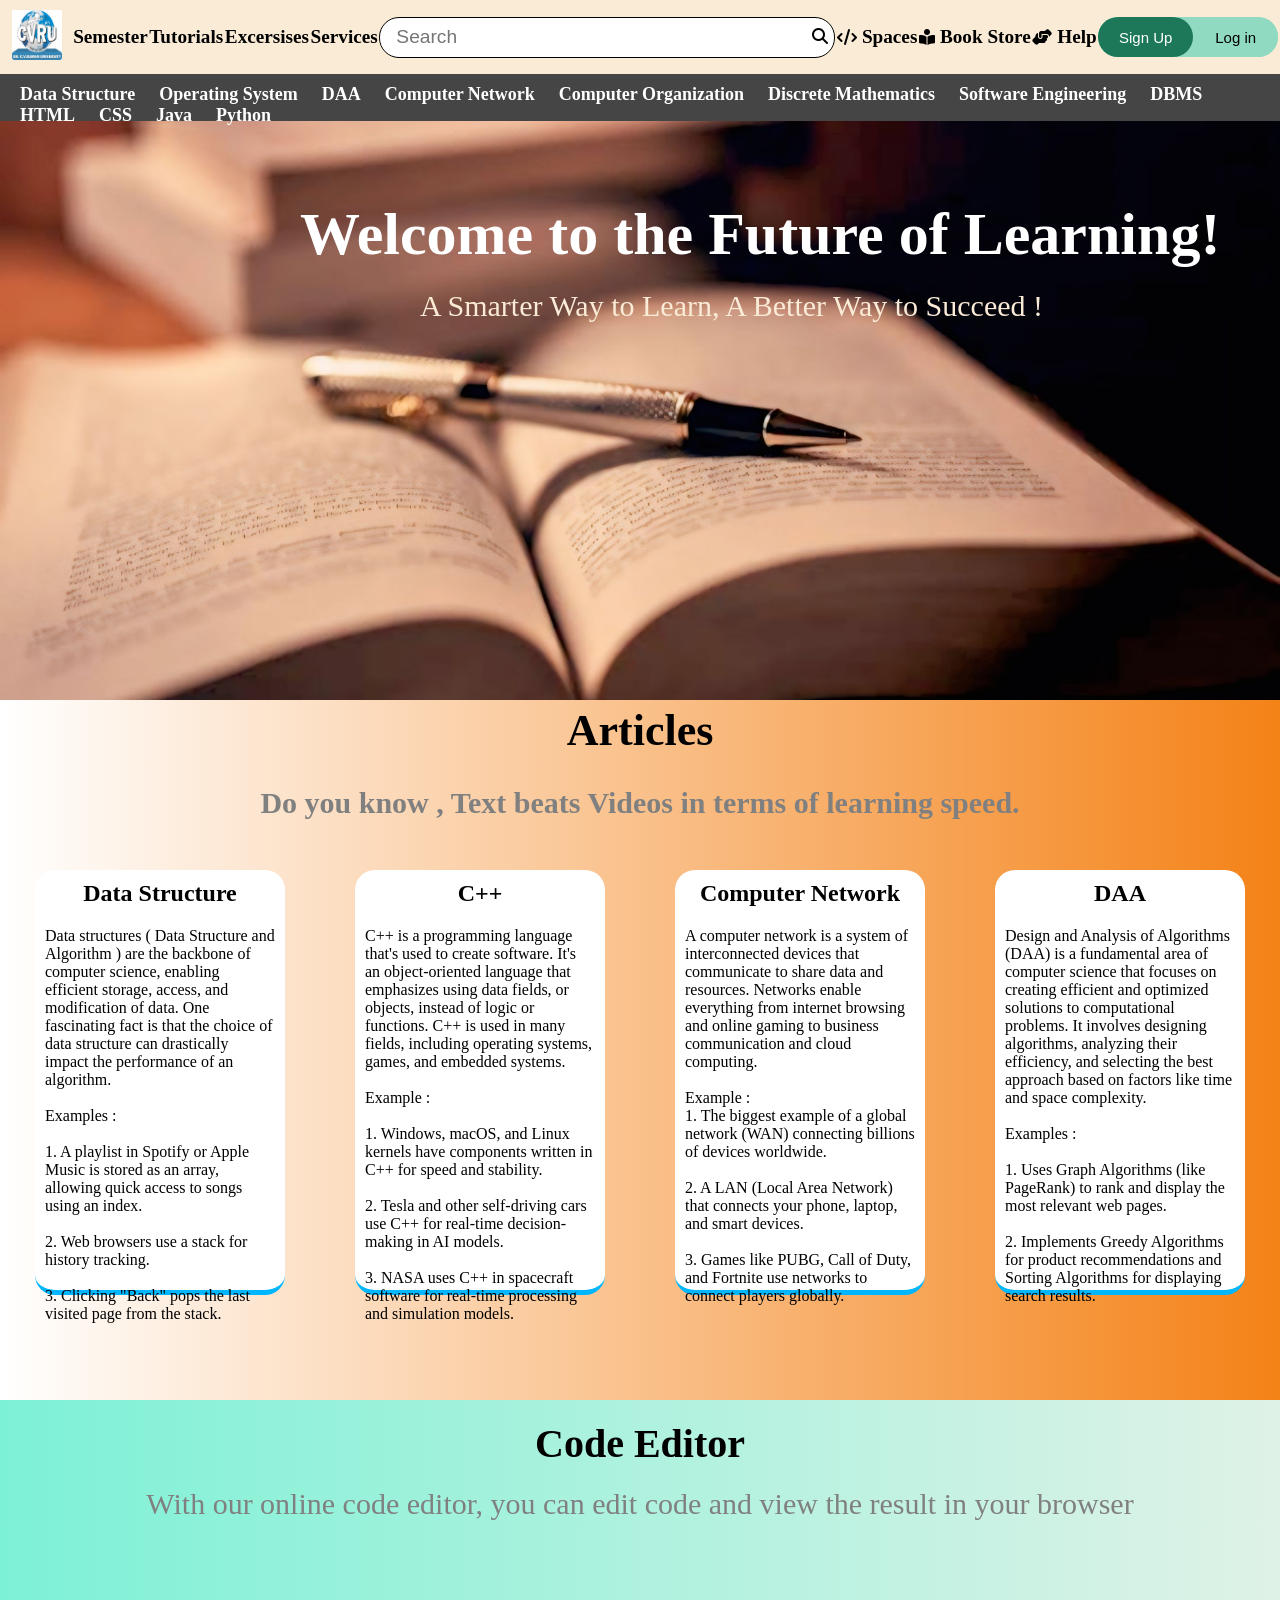
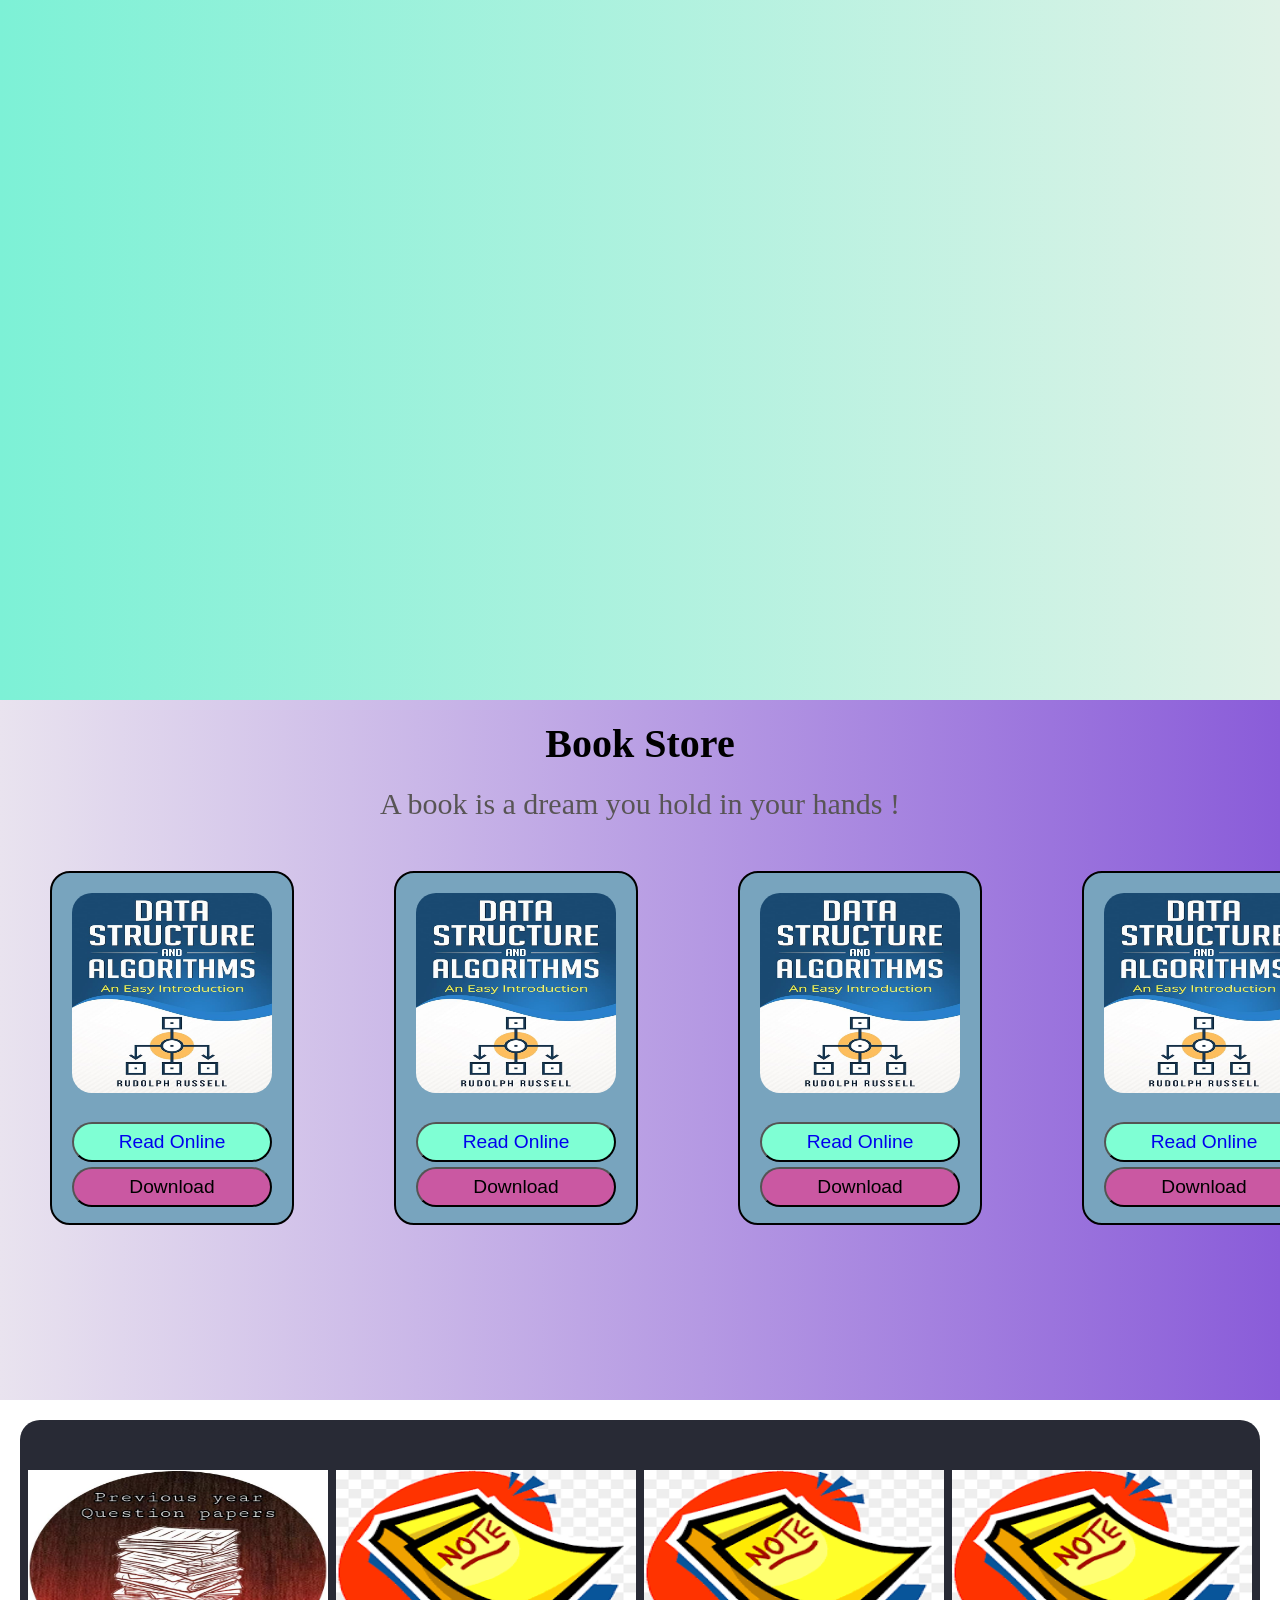
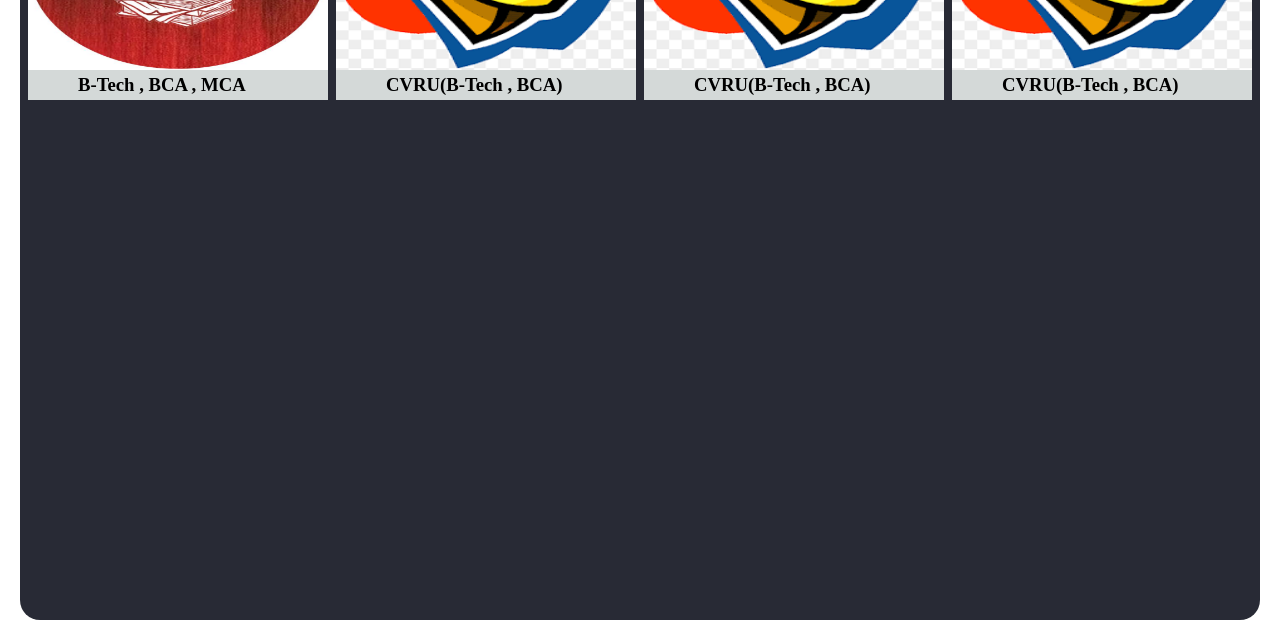
<file: index.html>
<!DOCTYPE html>
<html lang="en">
<head>
    <meta charset="UTF-8">
    <meta name="viewport" content="width=device-width, initial-scale=1.0">
    <title>CVRU</title>
    <link rel="stylesheet" href="style.css">
    <link rel="stylesheet" href="https://cdnjs.cloudflare.com/ajax/libs/font-awesome/6.7.2/css/all.min.css" integrity="sha512-Evv84Mr4kqVGRNSgIGL/F/aIDqQb7xQ2vcrdIwxfjThSH8CSR7PBEakCr51Ck+w+/U6swU2Im1vVX0SVk9ABhg==" crossorigin="anonymous" referrerpolicy="no-referrer" />
</head>
<body>
    <header>
        <div class="head_section">
            <div class="head_first box">
                <!-- head image -->
                <div class="head_first_image">
                    <img src="cvru2.jpg" alt="" class="cvru_head_image">
                </div>
                <!-- head semester -->
                <div class="head_first_semester">
                    <a href="" class="content">Semester</a>
                </div>
                <!-- head tutorial -->
                <div class="head_first_tutorial">
                    <a href="" class="content">Tutorials</a>
                </div>
                <!-- head exercise -->
                <div class="head_first_excercise">
                    <a href="" class="content">Excersises</a>
                </div>
                <!-- head services -->
                <div class="head_first_sevices">
                    <a href="" class="content">Services</a>
                </div>
                <!-- head search -->
                <div class="head_first_search box logo">
                    <div>
                        <input type="text" class="input" placeholder="Search">
                    </div>
                    <div class="input_search_logo">
                        <i class="fa-solid fa-magnifying-glass"></i>
                    </div>
                </div>
                <!-- head spaces -->
                 <div class="head_first_spaces box logo">
                    <i class="fa-solid fa-code logo_margin"></i>
                    <a href="" class="content">Spaces</a>
                 </div>
                 <!-- Bookstore -->
                  <div class="head_first_book box logo">
                    <i class="fa-solid fa-book-open-reader logo_margin"></i>
                    <a href="" class="content">Book Store</a>
                  </div>
                  <!-- head help -->
                  <div class="head_first_help box logo">
                    <i class="fa-solid fa-handshake-angle logo_margin"></i>
                    <a href="" class="content">Help</a>
                  </div>
                <!-- head button -->
                <div class="buttons box">
                     <button class="signup">Sign Up</button>
                     <button class="login">Log in</button>
                </div>
            </div>
            <!-- head second -->
            <div class="head_second">
                <a href="datastructure.html" class="second_content" >Data Structure</a>
                <a href="" class="second_content" >Operating System</a>
                <a href="" class="second_content" >DAA</a>
                <a href="" class="second_content">Computer Network</a>
                <a href="" class="second_content">Computer Organization</a>
                <a href="" class="second_content">Discrete Mathematics</a>
                <a href="" class="second_content">Software Engineering</a>
                <a href="" class="second_content">DBMS</a>
                <a href="" class="second_content">HTML</a>
                <a href="" class="second_content">CSS</a>
                <a href="" class="second_content">Java</a>
                <a href="" class="second_content">Python</a>
            </div>
        </div>
    </header>

    <main>
        <div class="Wallpaper_area">
            <div class="main_content">
                <div class="main_head">
                    <h1>Welcome to the Future of Learning!</h1>
                    <p class="main_head_paragraph">A Smarter Way to Learn, A Better Way to Succeed !</p>
                </div>
            </div>
        </div>

        <div class="Article_section">
           <div class="article_head">
                <h1>Articles</h1>
           </div>
           <div class="article_paragraph">
                <p>Do you know , Text beats Videos in terms of learning speed.</p>
           </div>
           <div class="Article_card box">
            <div class="Article_card_1 article_content">
                <h2 class="Article_card_head">Data Structure</h2>
                <p>Data structures ( Data Structure and Algorithm ) are the backbone of computer science,
                     enabling efficient storage, 
                    access, and modification of data. 
                    One fascinating fact is that the choice
                     of data structure can drastically impact the performance
                      of an algorithm. <br><br>
                   Examples : <br><br> 1. A playlist in Spotify or Apple Music is stored as an array, 
                    allowing quick access to songs using an index. <br><br>
                    2. Web browsers use a stack for history tracking. <br><br>
                    3. Clicking "Back" pops the last visited page from the stack.
                </p>
            </div>
            <div class="Article_card_2 article_content">
                <h2 class="Article_card_head"> C++</h2>
                <p>
                    C++ is a programming language that's used to create software.
                     It's an object-oriented language that emphasizes using data fields,
                      or objects, instead of logic or functions. C++ is used in many fields,
                     including operating systems, games, and embedded systems. <br><br>
                     Example : <br><br>
                     1. Windows, macOS, and Linux kernels 
                     have components written in C++ for speed and stability. <br><br>
                     2. Tesla and other self-driving cars use C++ for 
                     real-time decision-making in AI models. <br><br>
                     3. NASA uses C++ in spacecraft software for real-time
                      processing and simulation models.
                </p>
            </div>
            <div class="Article_card_3 article_content">
                <h2 class="Article_card_head"> Computer Network</h2>
                <p>
                    A computer network is a system of interconnected devices that 
                    communicate to share data and resources. 
                    Networks enable everything from internet browsing 
                    and online gaming to business communication and cloud computing.
                    <br><br>
                    Example :
                    <br>
                    1. The biggest example of a global network (WAN)
                     connecting billions of devices worldwide. <br><br>
                    2. A LAN (Local Area Network) that connects your phone, 
                    laptop, and smart devices. <br><br>
                    3. Games like PUBG, Call of Duty, 
                    and Fortnite use networks to connect players globally.
                </p>
            </div>
            <div class="Article_card_4 article_content">
                <h2 class="Article_card_head"> DAA</h2>
                <p>
                    Design and Analysis of Algorithms (DAA) is a fundamental 
                    area of computer science that focuses on creating 
                    efficient and optimized solutions to computational 
                    problems. It involves designing algorithms,
                     analyzing their efficiency, and selecting the
                     best approach based on factors like time and space complexity.
                     <br><br>
                     Examples :
                     <br><br>
                     1. Uses Graph Algorithms (like PageRank) to rank 
                     and display the most relevant web pages. <br><br>
                     2. Implements Greedy Algorithms for product
                      recommendations and Sorting Algorithms for displaying search results.
                </p>
            </div>
           </div>
        </div>

        <!-- Code Editor -->
         <div class="Code_editor">
            <div class="code_editor_head">
                <h1>Code Editor</h1>
            </div>
            <div class="code_editor_paragraph">
                <p>With our online code editor, you can edit code and view the result in your browser</p>
            </div>
            <div class="code_editor_frame">
                <iframe src="https://www.programiz.com/c-programming/online-compiler/" frameborder="0" height="700px" width="100%"></iframe>
            </div>
         </div>

         <div class="Book_section">
            <div class="Book_store">
                <h1>Book Store</h1>
            </div>
            <div class="Book_store_paragraph">
                <p>A book is a dream you hold in your hands !</p>
            </div>
            <div class="Book_card_slot box">
                <!-- book 1 -->
                <div class="book_card">
                    <div>
                        <a href="https://www.mta.ca/~rrosebru/oldcourse/263114/Dsa.pdf"><img src="book1.jpg" alt="" class="book"></a>
                    </div>
                    <div class="book_button">
                        <button class="book_read"><a href="https://www.mta.ca/~rrosebru/oldcourse/263114/Dsa.pdf" class="book_online_read">Read Online</a></button>
                    </div>
                    <div class="book_button">
                        <button class="book_download">Download</button>
                    </div>
                </div>
                <!-- book 2 -->
                <div class="book_card">
                    <div>
                        <a href="https://www.mta.ca/~rrosebru/oldcourse/263114/Dsa.pdf"><img src="book1.jpg" alt="" class="book"></a>
                    </div>
                    <div class="book_button">
                        <button class="book_read"><a href="https://www.mta.ca/~rrosebru/oldcourse/263114/Dsa.pdf" class="book_online_read">Read Online</a></button>
                    </div>
                    <div class="book_button">
                        <button class="book_download">Download</button>
                    </div>
                </div>
                 <!-- book 3 -->
                 <div class="book_card">
                    <div>
                        <a href="https://www.mta.ca/~rrosebru/oldcourse/263114/Dsa.pdf"><img src="book1.jpg" alt="" class="book"></a>
                    </div>
                    <div class="book_button">
                        <button class="book_read"><a href="https://www.mta.ca/~rrosebru/oldcourse/263114/Dsa.pdf" class="book_online_read">Read Online</a></button>
                    </div>
                    <div class="book_button">
                        <button class="book_download">Download</button>
                    </div>
                </div>
                  <!-- book 4 -->
                  <div class="book_card">
                    <div>
                        <a href="https://www.mta.ca/~rrosebru/oldcourse/263114/Dsa.pdf"><img src="book1.jpg" alt="" class="book"></a>
                    </div>
                    <div class="book_button">
                        <button class="book_read"><a href="https://www.mta.ca/~rrosebru/oldcourse/263114/Dsa.pdf" class="book_online_read">Read Online</a></button>
                    </div>
                    <div class="book_button">
                        <button class="book_download">Download</button>
                    </div>
                </div>
            </div>

         </div>

         <div class="Services">
            <div class="box">
                <div class="service_box previous_year">
                    <a href=""><img src="previous_year.jpg" alt="" height="200px" width="300"></a>
                    <h3>B-Tech , BCA , MCA</h3>
                </div>
                <div class="service_box notes">
                    <a href=""><img src="notes.png" alt="" height="200px" width="300"></a>
                    <h3>CVRU(B-Tech , BCA)</h3>
                </div>
                <div class="service_box syllabus">
                    <a href=""><img src="notes.png" alt="" height="200px" width="300"></a>
                    <h3>CVRU(B-Tech , BCA)</h3>
                </div>
                <div class="service_box E_book">
                    <a href=""><img src="notes.png" alt="" height="200px" width="300"></a>
                    <h3>CVRU(B-Tech , BCA)</h3>
                </div>
            </div>
            <div>
                <div></div>
                <div></div>
                <div></div>
                <div></div>
            </div>
         </div>

    </main>

    <footer>

    </footer>

</body>
</html>
</file>
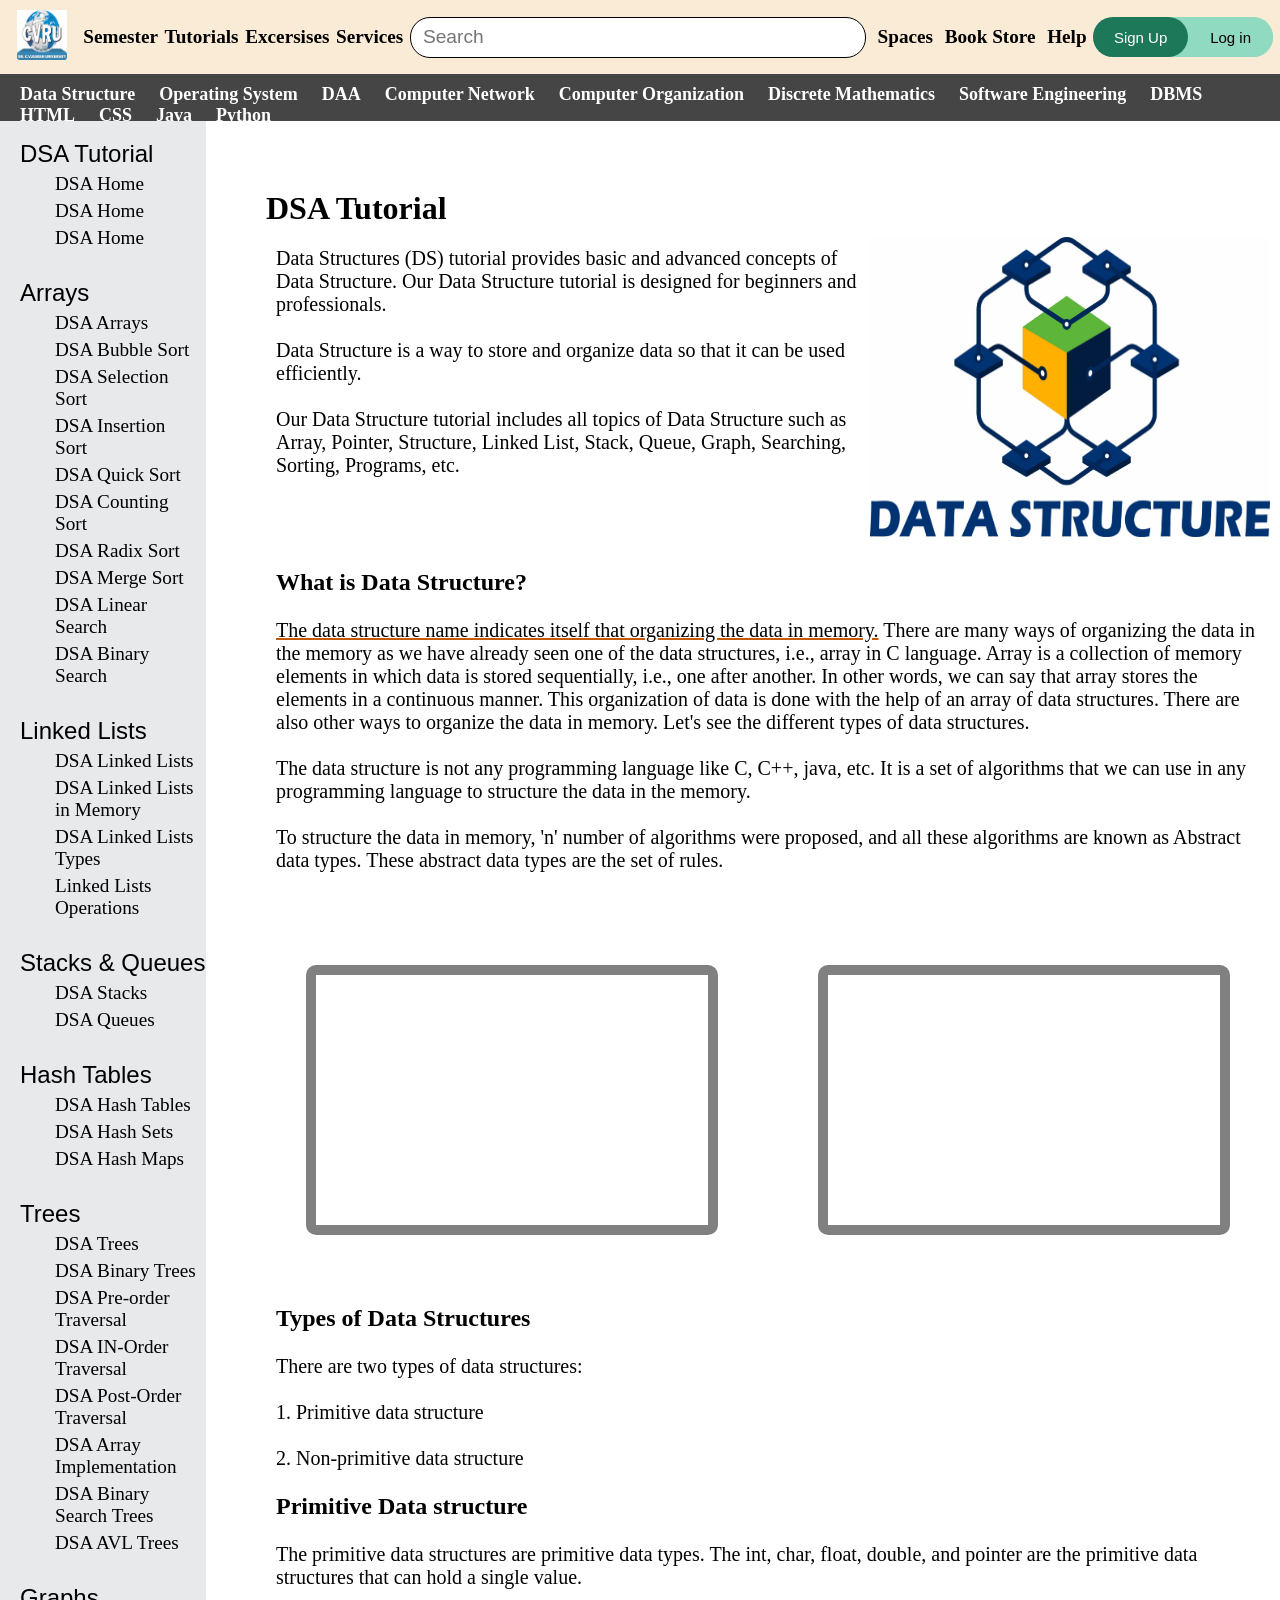
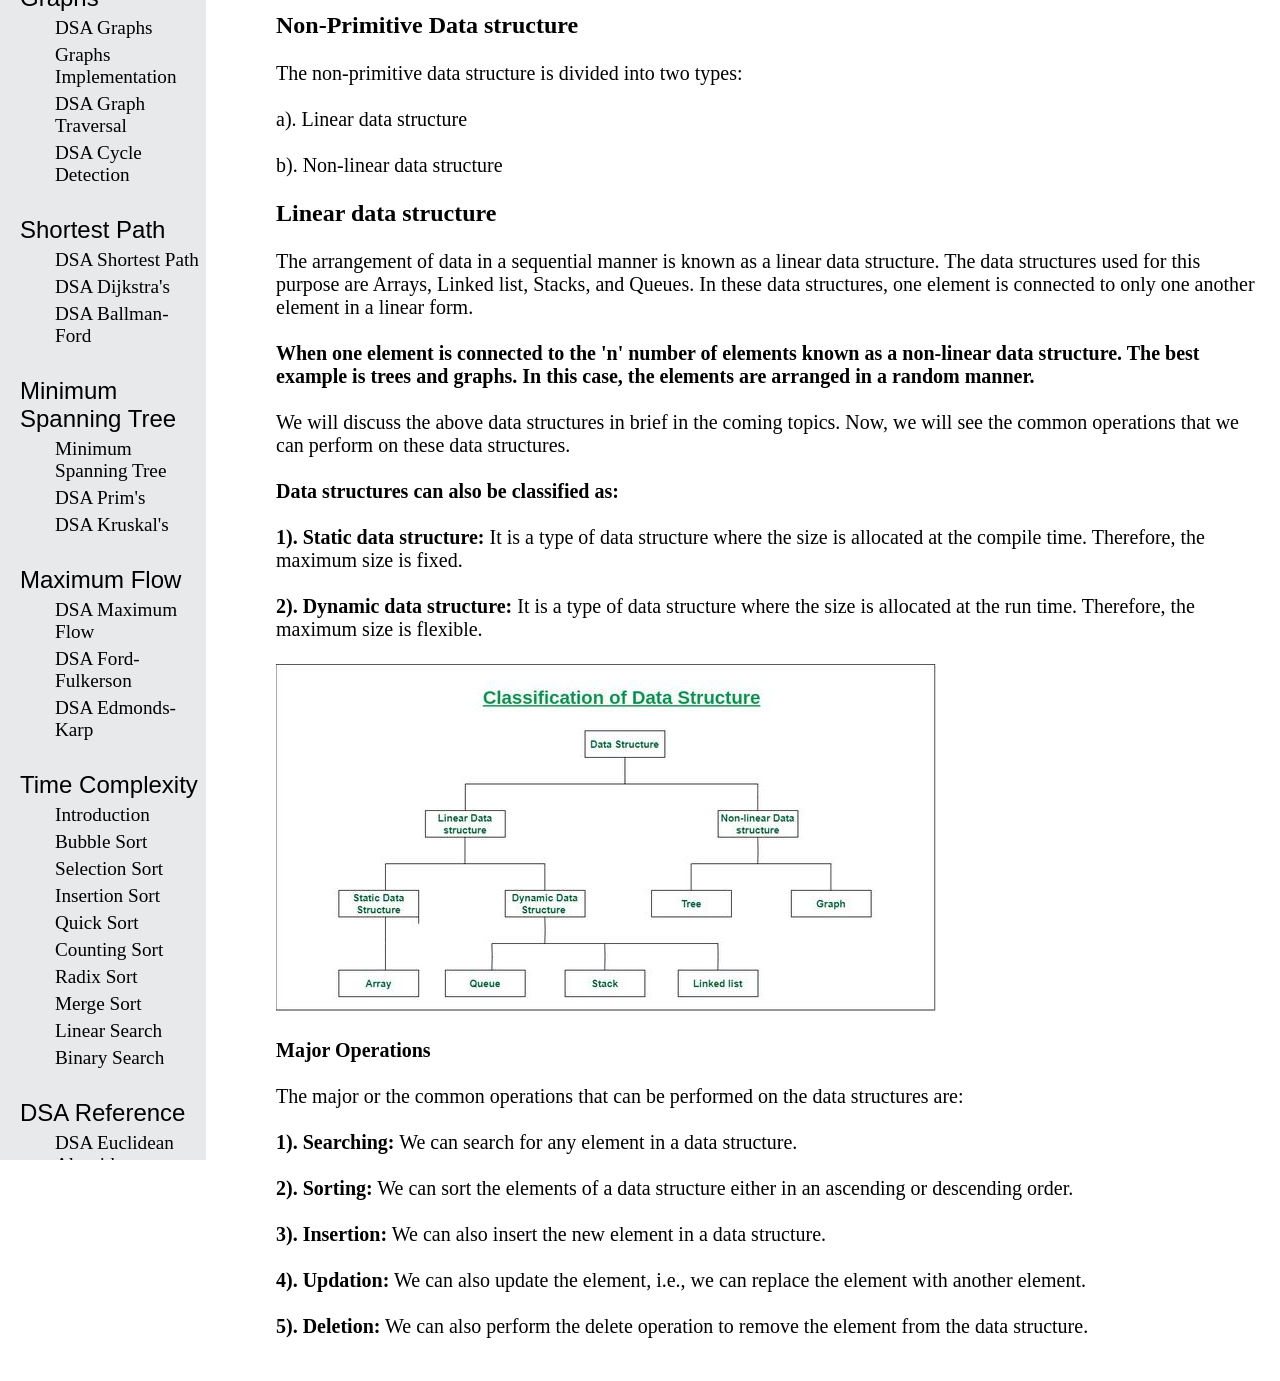
<file: datastructure.html>
<!DOCTYPE html>
<html lang="en">
<head>
    <meta charset="UTF-8">
    <meta name="viewport" content="width=device-width, initial-scale=1.0">
    <title>Document</title>
    <link rel="stylesheet" href="datastructure.css">
</head>
<body>
    
    <!-- header part -->
    <header>
        <div class="head_section">
            <div class="head_first box">
                <!-- head image -->
                <div class="head_first_image">
                    <img src="cvru2.jpg" alt="" class="cvru_head_image">
                </div>
                <!-- head semester -->
                <div class="head_first_semester">
                    <a href="" class="content">Semester</a>
                </div>
                <!-- head tutorial -->
                <div class="head_first_tutorial">
                    <a href="" class="content">Tutorials</a>
                </div>
                <!-- head exercise -->
                <div class="head_first_excercise">
                    <a href="" class="content">Excersises</a>
                </div>
                <!-- head services -->
                <div class="head_first_sevices">
                    <a href="" class="content">Services</a>
                </div>
                <!-- head search -->
                <div class="head_first_search box logo">
                    <div>
                        <input type="text" class="input" placeholder="Search">
                    </div>
                    <div class="input_search_logo">
                        <i class="fa-solid fa-magnifying-glass"></i>
                    </div>
                </div>
                <!-- head spaces -->
                 <div class="head_first_spaces box logo">
                    <i class="fa-solid fa-code logo_margin"></i>
                    <a href="" class="content">Spaces</a>
                 </div>
                 <!-- Bookstore -->
                  <div class="head_first_book box logo">
                    <i class="fa-solid fa-book-open-reader logo_margin"></i>
                    <a href="" class="content">Book Store</a>
                  </div>
                  <!-- head help -->
                  <div class="head_first_help box logo">
                    <i class="fa-solid fa-handshake-angle logo_margin"></i>
                    <a href="" class="content">Help</a>
                  </div>
                <!-- head button -->
                <div class="buttons box">
                     <button class="signup">Sign Up</button>
                     <button class="login">Log in</button>
                </div>
            </div>
            <!-- head second -->
            <div class="head_second">
                <a href="" class="second_content" >Data Structure</a>
                <a href="" class="second_content" >Operating System</a>
                <a href="" class="second_content" >DAA</a>
                <a href="" class="second_content">Computer Network</a>
                <a href="" class="second_content">Computer Organization</a>
                <a href="" class="second_content">Discrete Mathematics</a>
                <a href="" class="second_content">Software Engineering</a>
                <a href="" class="second_content">DBMS</a>
                <a href="" class="second_content">HTML</a>
                <a href="" class="second_content">CSS</a>
                <a href="" class="second_content">Java</a>
                <a href="" class="second_content">Python</a>
            </div>
        </div>
    </header>

    <!-- main section -->

    <main>
        <div class="Dsa_Head_section">
        <div class="left_part">
            <h2 class="left_head">DSA Tutorial</h2>
            <a href="" class="left_text">DSA Home</a>
            <a href="" class="left_text">DSA Home</a>
            <a href="" class="left_text">DSA Home</a>

            <h2 class="left_head">Arrays</h2>
            <a href="" class="left_text">DSA Arrays</a>
            <a href="" class="left_text">DSA Bubble Sort</a>
            <a href="" class="left_text">DSA Selection Sort</a>
            <a href="" class="left_text">DSA Insertion Sort</a>
            <a href="" class="left_text">DSA Quick Sort</a>
            <a href="" class="left_text">DSA Counting Sort</a>
            <a href="" class="left_text">DSA Radix Sort</a>
            <a href="" class="left_text">DSA Merge Sort</a>
            <a href="" class="left_text">DSA Linear Search</a>
            <a href="" class="left_text">DSA Binary Search</a>

            <h2 class="left_head">Linked Lists</h2>
            <a href="" class="left_text">DSA Linked Lists</a>
            <a href="" class="left_text">DSA Linked Lists in Memory</a>
            <a href="" class="left_text">DSA Linked Lists Types</a>
            <a href="" class="left_text">Linked Lists Operations</a>

            <h2 class="left_head">Stacks & Queues</h2>
            <a href="" class="left_text">DSA Stacks</a>
            <a href="" class="left_text">DSA Queues</a>

            <h2 class="left_head">Hash Tables</h2>
            <a href="" class="left_text">DSA Hash Tables</a>
            <a href="" class="left_text">DSA Hash Sets</a>
            <a href="" class="left_text">DSA Hash Maps</a>
            
            <h2 class="left_head">Trees</h2>
            <a href="" class="left_text">DSA Trees</a>
            <a href="" class="left_text">DSA Binary Trees</a>
            <a href="" class="left_text">DSA Pre-order Traversal</a>
            <a href="" class="left_text">DSA IN-Order Traversal</a>
            <a href="" class="left_text">DSA Post-Order Traversal</a>
            <a href="" class="left_text">DSA Array Implementation</a>
            <a href="" class="left_text">DSA Binary Search Trees</a>
            <a href="" class="left_text">DSA AVL Trees</a>

            <h2 class="left_head">Graphs</h2>
            <a href="" class="left_text">DSA Graphs</a>
            <a href="" class="left_text">Graphs Implementation</a>
            <a href="" class="left_text">DSA Graph Traversal</a>
            <a href="" class="left_text">DSA Cycle Detection</a>

            <h2 class="left_head">Shortest Path</h2>
            <a href="" class="left_text">DSA Shortest Path</a>
            <a href="" class="left_text">DSA Dijkstra's</a>
            <a href="" class="left_text">DSA Ballman-Ford</a>

            <h2 class="left_head">Minimum Spanning Tree</h2>
            <a href="" class="left_text">Minimum Spanning Tree</a>
            <a href="" class="left_text">DSA Prim's</a>
            <a href="" class="left_text">DSA Kruskal's</a>

            <h2 class="left_head">Maximum Flow</h2>
            <a href="" class="left_text">DSA Maximum Flow</a>
            <a href="" class="left_text">DSA Ford-Fulkerson</a>
            <a href="" class="left_text">DSA Edmonds-Karp</a>

            <h2 class="left_head">Time Complexity</h2>
            <a href="" class="left_text">Introduction</a>
            <a href="" class="left_text">Bubble Sort</a>
            <a href="" class="left_text">Selection Sort</a>
            <a href="" class="left_text">Insertion Sort</a>
            <a href="" class="left_text">Quick Sort</a>
            <a href="" class="left_text">Counting Sort</a>
            <a href="" class="left_text">Radix Sort</a>
            <a href="" class="left_text">Merge Sort</a>
            <a href="" class="left_text">Linear Search</a>
            <a href="" class="left_text">Binary Search</a>

            <h2 class="left_head">DSA Reference</h2>
            <a href="" class="left_text">DSA Euclidean Algorithm</a>
            <a href="" class="left_text">DSA Huffman Coding</a>
            <a href="" class="left_text">DSA The Traveling Selesman</a>
            <a href="" class="left_text">DSA 0/1 Knapsack</a>
            <a href="" class="left_text">DSA Memoization</a>
            <a href="" class="left_text">DSA Tabulation</a>
            <a href="" class="left_text">DSA Dynamic</a>
            <a href="" class="left_text">Programming</a>
            <a href="" class="left_text">DSA Greedy Algorithms</a>
        
            <h2 class="left_head">DSA Examples</h2>
            <a href="" class="left_text">DSA Examples</a>
            <a href="" class="left_text">DSA Excercise</a>
            <a href="" class="left_text">DSA Quiz</a>
            <a href="" class="left_text">DSA Syllabus</a>
            <a href="" class="left_text">DSA Study Plan</a>
            <a href="" class="left_text">DSA Certificate</a>

        </div>

        <div class="right_part">
            <h1 class="Right_head_part">DSA Tutorial</h1>
             <img src="datastructure.jpg" alt="" class="datastructure_image" height="300px"
             width="400px">
            <p class="Right_text">
                Data Structures (DS) tutorial provides basic and advanced concepts
                 of Data Structure. Our Data Structure tutorial is designed 
                 for beginners and professionals. <br> <br>
                Data Structure is a way to store and organize data so that it can
                 be used efficiently. <br><br>
                Our Data Structure tutorial includes all topics of Data Structure 
                such as Array, Pointer, Structure, Linked List, Stack, Queue, 
                Graph, Searching, Sorting, Programs, etc. <br><br><br> <br><br>
                <b style="font-size: larger; margin-bottom: 10px;">What is Data Structure?</b> <br><br>
                <u style="text-decoration-color: rgb(198, 89, 6);"> The data structure name indicates itself that organizing
                 the data in memory.</u> There are many ways of organizing the
                  data in the memory as we have already seen one of the
                   data structures, i.e., array in C language. Array is
                    a collection of memory elements in which data is
                     stored sequentially, i.e., one after another. 
                     In other words, we can say that array stores the
                 elements in a continuous manner. This organization of data
                  is done with the help of an array of data structures. 
                  There are also other ways to organize the data in memory.
                   Let's see the different types of data structures.
                   <br><br>
                   The data structure is not any programming language like C, C++, 
                   java, etc. It is a set of algorithms that we can use in any 
                   programming language to structure the data in the memory.
                   <br><br>
                    To structure the data in memory, 'n' number of algorithms 
                    were proposed, and all these algorithms are known as Abstract
                     data types. These abstract data types are the set of rules.
                     <br><br>
             </p>

             <div class="youtube_video_datatypes">
                <iframe src="https://www.youtube.com/embed/MdG0Vw9f1A4" 
                frameborder="0" height="250px" width="400px" class="video_frame" allowfullscreen></iframe>
                <iframe src="https://www.youtube.com/embed/J0OvDNmAWNw" 
                frameborder="0" height="250px" width="400px" class="video_frame" allowfullscreen></iframe>
             </div>

             <p class="Right_text">
                
             <b style="font-size: larger; margin-bottom: 10px;">Types of Data Structures</b> <br><br>
             There are two types of data structures: <br><br>
            1. Primitive data structure <br><br>
            2.  Non-primitive data structure <br><br>

            <b style="font-size: larger; margin-bottom: 10px;"> Primitive Data structure</b>
                <br><br>
            The primitive data structures are primitive data types. The int, char, float, double, and pointer are the primitive data structures that can hold a single value.
            <br><br>
            <b style="font-size: larger; margin-bottom: 10px;">Non-Primitive Data structure</b> <br><br>
             The non-primitive data structure is divided into two types: <br><br>
             a). Linear data structure  <br><br>
            b). Non-linear data structure <br><br>

            <b style="font-size: larger; margin-bottom: 10px;">Linear data structure</b> <br><br>
            The arrangement of data in a sequential manner is known as a linear data structure. The data structures used for this purpose are Arrays, Linked list, Stacks, and Queues. In these data structures, one element is connected to only one another element in a linear form.
                <br><br>
            <b> When one element is connected to the 'n' number of elements known as a non-linear data structure. The best example is trees and graphs. In this case, the elements are arranged in a random manner.</b>
                <br><br>
              We will discuss the above data structures in brief in the coming topics. Now, we will see the common operations that we can perform on these data structures.
              <br><br>
              <b>Data structures can also be classified as:</b> <br><br>
            <b>1). Static data structure:</b> It is a type of data structure where the size is allocated at the compile time. Therefore, the maximum size is fixed. <br><br>
          <b>2).  Dynamic data structure:</b> It is a type of data structure where the size is allocated at the run time. Therefore, the maximum size is flexible. <br><br>
          <img src="ClassificationofDataStructure.jpg" alt="">
          <br><br>
          <b>Major Operations</b> <br><br>
The major or the common operations that can be performed on the data structures are: <br><br>
<b>1). Searching:</b> We can search for any element in a data structure. <br><br>
<b>2). Sorting:</b> We can sort the elements of a data structure either in an ascending or descending order. <br><br>
<b>3). Insertion:</b> We can also insert the new element in a data structure. <br><br>
<b>4). Updation:</b> We can also update the element, i.e., we can replace the element with another element. <br><br>
<b>5). Deletion:</b> We can also perform the delete operation to remove the element from the data structure. <br><br>
             </p>
        </div>

    </div>
    </main>

</body>
</html>
</file>
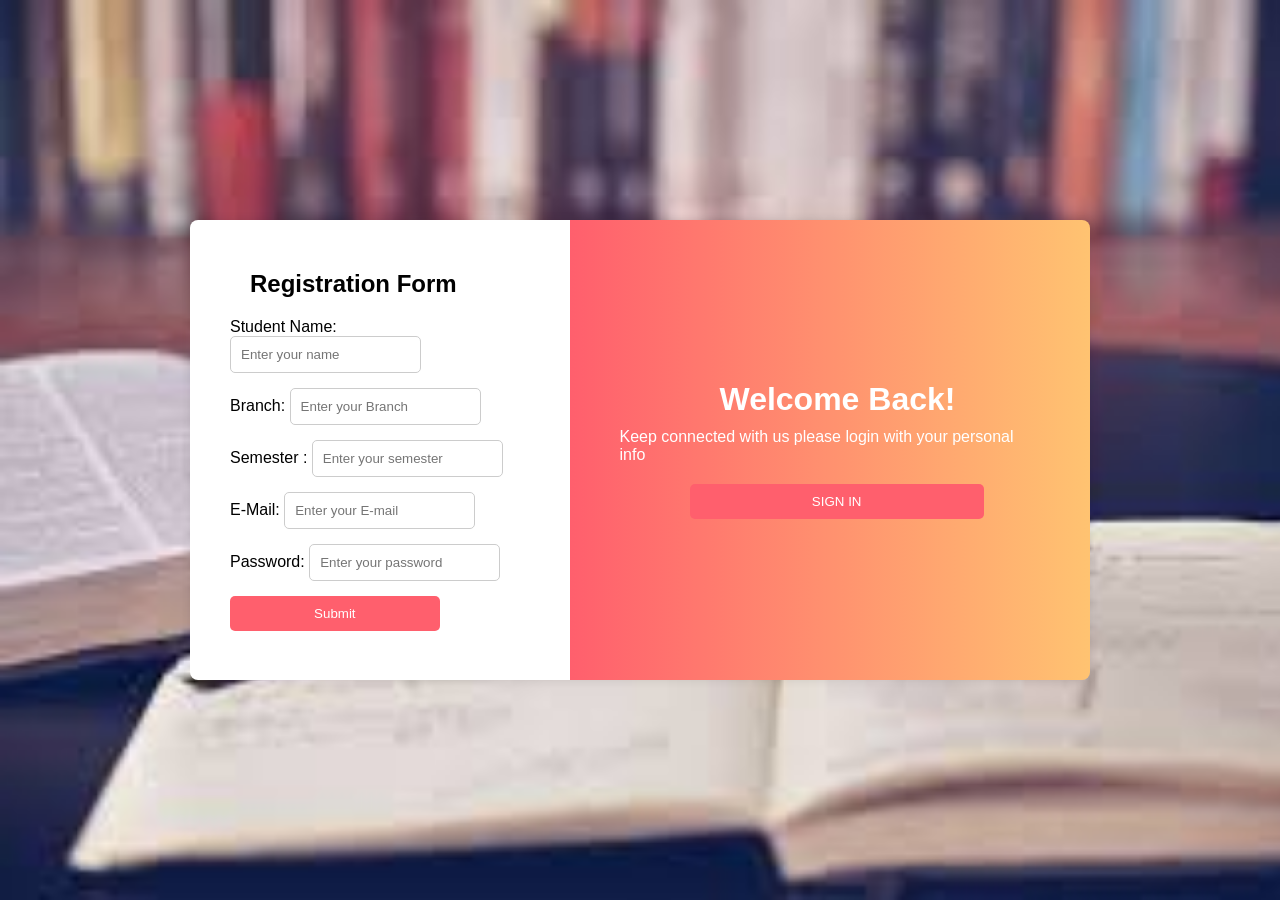
<file: login.html>
<!DOCTYPE html>
<html lang="en">
<head>
    <meta charset="UTF-8">
    <meta name="viewport" content="width=device-width, initial-scale=1.0">
    <link rel="stylesheet" href="https://cdnjs.cloudflare.com/ajax/libs/font-awesome/6.7.2/css/all.min.css" integrity="sha512-Evv84Mr4kqVGRNSgIGL/F/aIDqQb7xQ2vcrdIwxfjThSH8CSR7PBEakCr51Ck+w+/U6swU2Im1vVX0SVk9ABhg==" crossorigin="anonymous" referrerpolicy="no-referrer" />
    <link rel="stylesheet" href="login.css">
    <title>Registration Form</title>
</head>
<body>
    <div class="container">
        <div class="signup-section">
            <h2>Registration Form</h2>
            <form action="registrationform.html">
                <label for="input">Student Name: </label>
                <input type="text" required placeholder="Enter your name"> <br>
                <label for="input">Branch: </label>
                <input type="text" required placeholder="Enter your Branch"> <br>
                <label for="input">Semester : </label>
                <input type="text" required placeholder="Enter your semester"> <br>
                <label for="input">E-Mail: </label>
                <input type="email" required placeholder="Enter your E-mail"> <br>
                <label for="input">Password: </label>
                <input type="password" required placeholder="Enter your password"> <br>
                <button>Submit</button>
            </form>
        </div>
        <div class="login-section">
            <h1>Welcome Back!</h1>
            <p>Keep connected with us please login with your personal info</p>
           <a href="registrationform.html"> <button class="sign-in">SIGN IN</button></a>
        </div>
    </div>
</body>
</html>
</file>
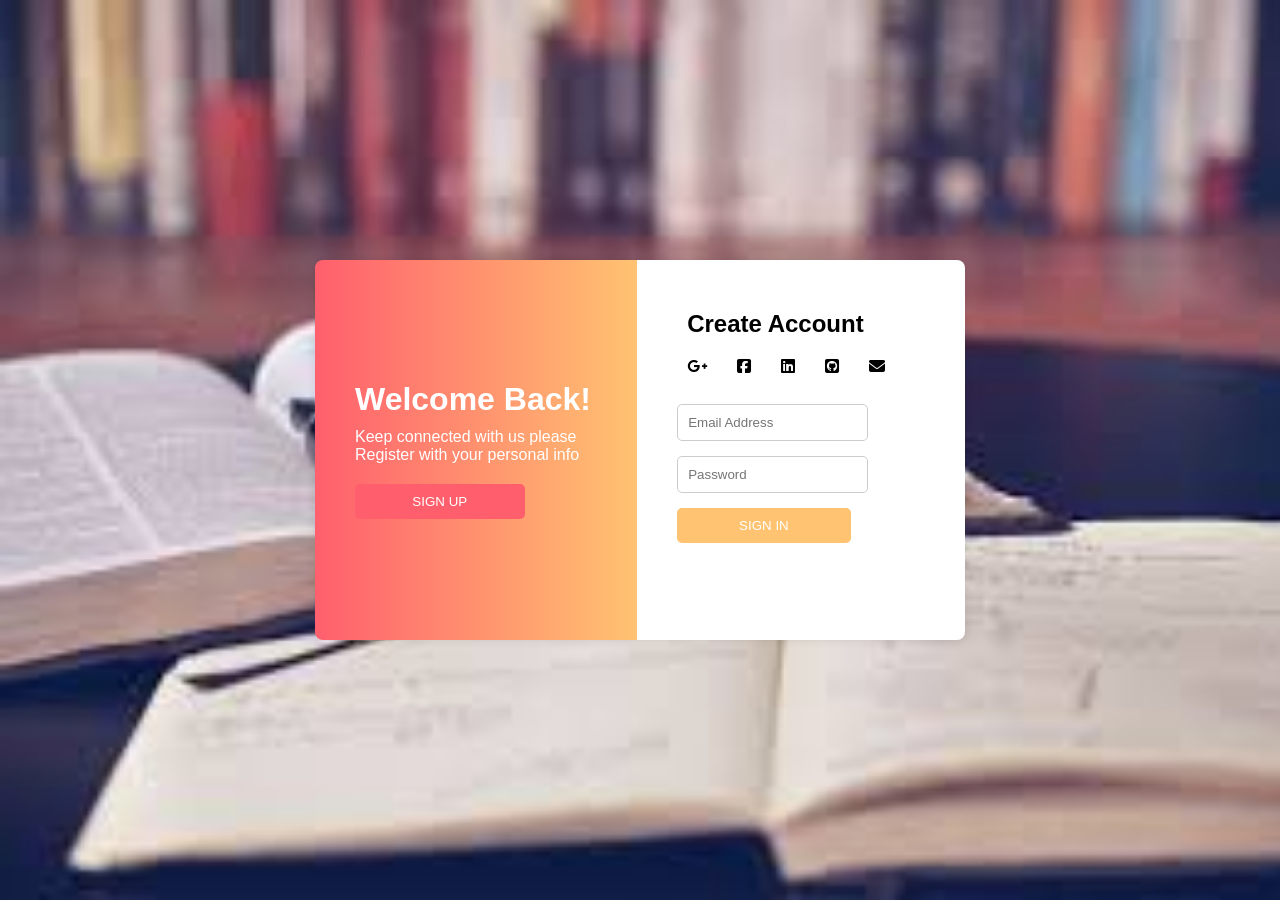
<file: registrationform.html>
<!DOCTYPE html>
<html lang="en">
<head>
    <meta charset="UTF-8">
    <meta name="viewport" content="width=device-width, initial-scale=1.0">
    <link rel="stylesheet" href="https://cdnjs.cloudflare.com/ajax/libs/font-awesome/6.7.2/css/all.min.css" integrity="sha512-Evv84Mr4kqVGRNSgIGL/F/aIDqQb7xQ2vcrdIwxfjThSH8CSR7PBEakCr51Ck+w+/U6swU2Im1vVX0SVk9ABhg==" crossorigin="anonymous" referrerpolicy="no-referrer" />
    <link rel="stylesheet" href="registrationform.css">
    <title>Login and Sign Up</title>
</head>
<body>
    <div class="container">
        <div class="login-section">
            <h1>Welcome Back!</h1>
            <p>Keep connected with us please Register with your personal info</p>
           <a href="login.html"> <button class="sign-in">SIGN UP</button></a>
        </div>
        <div class="signup-section">
            <h2>Create Account</h2>
            <div class="social-icons">
                <i class="fa-brands fa-google-plus-g" ></i>
                <i class="fa-brands fa-square-facebook"></i>
                <i class="fa-brands fa-linkedin"></i>
                <i class="fa-brands fa-square-github"></i>
                <i class="fa-solid fa-envelope"></i>
            </div>
            <form action="index.html">
                <input type="email" placeholder="Email Address" required>
                <input type="password" placeholder="Password" required>
                <button type="submit" class="sign-up">SIGN IN</button>
            </form>
        </div>
    </div>
</body>
</html>
</file>
<file: style.css>
*{
    margin: 0%;
}

body{
    height: auto;
    width: 100%;
}

.cvru_head_image {
    height: 50px;
    width: 50px;
    padding: 10px;
}

.head_section {
    height: auto;
    width: 100%;
    background: antiquewhite;
    position: fixed;
    z-index: 2;
}

.box {
    display: flex;
}

.head_first {
    align-items: center;
    justify-content: space-evenly;
    cursor: pointer;
}

.content {
    text-decoration: none;
    color: black;
    font-size: larger;
    font-weight: 700;
    font-family: 'Times New Roman', Times, serif;
}

.head_first_search {
    height: 35px;
    width: 450px;
    border: 1px solid black;
    border-radius: 20px;
    padding: 2px;
    background-color: white;
}

.input {
    height: 30px;
    width: 400px;
    margin-right: 10px;
    border-radius: 20px;
    border-style: none;
    padding-left: 10px;
    font-size: larger;
}

.logo {
    align-items: center;
}

.logo_margin{
    margin-right: 5px;
}

.buttons {
    margin: 0%;
    padding: 0%;
    border-style: none;
    height: 40px;
    width: 180px;
    background-color: white;
    border-radius: 20px;
    background-color: rgb(144, 218, 193);
}

.signup {
    height:40px;
    width: 100px;
    border-radius: 20px;
    border-style: none;
    background-color: rgb(28, 120, 89);
    font-size: 15px;
    color: white;
}

.login {
    height:40px;
    width: 90px;
    border-top-right-radius: 20px;
    border-bottom-right-radius: 20px;
    background-color: rgb(144, 218, 193);
    border-style: none;
    font-size: 15px;
}

.login:hover {
    background-color: rgb(28, 120, 89);
    color: white;
    border-radius: 20px;
}

/*  second head */

.head_second {
    padding: 10px;
    height: 27px;
    width: auto;
    background-color: rgb(69, 69, 69);
    justify-content: space-evenly;
}


.second_content {
    margin: 10px;
    color: white;
    text-decoration: none;
    font-size: large;
    font-weight: 700;
}


/* main part */


.Wallpaper_area {
    height: 700px;
    width: 100%;
    background-image: url(background1.jpg);
    background-repeat: no-repeat;
    background-size: cover;
}


.main_content {
  position: relative;
  top: 200px;
  left: 300px;
}

.main_head {
    color: white;
    font-size: 30px;
}

.main_head_paragraph {
    color: antiquewhite;
    margin: 20px;
    margin-left: 120px;
}

/* article section */

.Article_section {
    height: 700px;
    width: 100%;
    background: linear-gradient(90deg, #fff, #f48217);
}

.article_head {
   padding-top: 5px;
   font-size: 22px;
   display: flex;
   justify-content: center;
}

.article_paragraph {
    margin-top: 30px;
    font-size: 30px;
    display: flex;
    justify-content: center;
    color: gray;
    font-weight: 600;
}

.article_content {
    height: 400px;
    width: 300px;
    border-radius: 20px;
    border-bottom: 5px solid rgb(0, 183, 255);
    margin: 35px;
    margin-top: 50px;
    background-color: white;
    padding: 10px;
    cursor: pointer;
    transition: transform 0.3s ease, box-shadow 0.3s ease;
}

.article_content:hover{
    transform: scale(1.1); /* Zoom effect */
    box-shadow: 0 10px 20px rgba(0, 0, 0, 0.3); /* Depth effect */
}

.article_content h2:hover{
    text-decoration: underline;
    text-decoration-color: blue;
}

.article_content p:hover{
    text-decoration: underline;
    text-decoration-color: blue;
}

.Article_card_head {
    display: flex;
    justify-content: center;
    margin-bottom: 20px;
}

/* code editor */

.Code_editor {
    height: 900px;
    width: 100%;
    background: linear-gradient(90deg, #7df1d6, #dff2e7);
}

.code_editor_head {
    display: flex;
    justify-content: center;
    padding: 20px;
    color: black;
    font-size: 20px;
}

.code_editor_paragraph {
    display: flex;
    justify-content: center;
    font-size: 30px;
    color: gray;
}

.code_editor_frame {
    margin: 20px;
}

/* Book section */

.Book_section {
    height: 700px;
    width: 100%;
    background: linear-gradient(90deg, #e9e3ef, #8a5cd9);
}

.Book_store {
    display: flex;
    justify-content: center;
    padding: 20px;
    color: black;
    font-size: 20px;
}

.Book_store_paragraph {
    display: flex;
    justify-content: center;
    font-size: 30px;
    color: rgb(88, 85, 85);
}

.Book_card_slot {
    align-items: center;
    justify-content: space-evenly;
}

.book_card {
    height: 350px;
    width: 240px;
    border: 2px solid black;
    border-radius: 20px;
    margin: 50px;
    background-color: rgb(120, 164, 190);
}

.book {
    height: 200px;
    width: 200px;
    margin: 20px;
    border-radius: 20px;
}

.book_button {
    display: flex;
    justify-content: center;
    margin: 5px;
}

.book_read {
    height: 40px;
    width: 200px;
    font-size: larger;
    background-color: aquamarine;
    border-radius: 20px;
}

.book_online_read {
    text-decoration: none;
}

.book_download {
    height: 40px;
    width: 200px;
    font-size: larger;
    background-color: rgb(202, 88, 162);
    border-radius: 20px;
}

/*  service section */

.Services {
    height: 800px;
    width: auto;
    background-color: rgb(40,42,53);
    border-radius: 20px;
    margin: 20px;
}

.box {
    justify-content: space-evenly;
    align-items: center;
}

.service_box {
    margin-top: 50px;
    height: 230px;
    width: 300px;
    background-color: #d4d9d8;
}

.service_box h3 {
    margin-left: 50px;
}
</file>
<file: datastructure.css>
*{
    margin: 0%;
}

body{
    height: auto;
    width: 100%;
}

/*  head section */

.cvru_head_image {
    height: 50px;
    width: 50px;
    padding: 10px;
}

.head_section {
    height: auto;
    width: 100%;
    background: antiquewhite;
    position: fixed;
    z-index: 2;
}

.box {
    display: flex;
}

.head_first {
    align-items: center;
    justify-content: space-evenly;
    cursor: pointer;
}

.content {
    text-decoration: none;
    color: black;
    font-size: larger;
    font-weight: 700;
    font-family: 'Times New Roman', Times, serif;
}

.head_first_search {
    height: 35px;
    width: 450px;
    border: 1px solid black;
    border-radius: 20px;
    padding: 2px;
    background-color: white;
}

.input {
    height: 30px;
    width: 400px;
    margin-right: 10px;
    border-radius: 20px;
    border-style: none;
    padding-left: 10px;
    font-size: larger;
}

.logo {
    align-items: center;
}

.logo_margin{
    margin-right: 5px;
}

.buttons {
    margin: 0%;
    padding: 0%;
    border-style: none;
    height: 40px;
    width: 180px;
    background-color: white;
    border-radius: 20px;
    background-color: rgb(144, 218, 193);
}

.signup {
    height:40px;
    width: 100px;
    border-radius: 20px;
    border-style: none;
    background-color: rgb(28, 120, 89);
    font-size: 15px;
    color: white;
}

.login {
    height:40px;
    width: 90px;
    border-top-right-radius: 20px;
    border-bottom-right-radius: 20px;
    background-color: rgb(144, 218, 193);
    border-style: none;
    font-size: 15px;
}

.login:hover {
    background-color: rgb(28, 120, 89);
    color: white;
    border-radius: 20px;
}

/*  second head */

.head_second {
    padding: 10px;
    height: 27px;
    width: auto;
    background-color: rgb(69, 69, 69);
    justify-content: space-evenly;
}


.second_content {
    margin: 10px;
    color: white;
    text-decoration: none;
    font-size: large;
    font-weight: 700;
}

/*  main part */

.Dsa_Head_section {
    display: flex;
}

.left_part {
    position: relative;
    height: 2650px;
    width: 18%;
    background-color: rgb(231,233,235);
    padding-top: 110px;
    padding-left: 20px;
    overflow-y: scroll;
}

.left_head {
    margin-top: 30px;
    font-family: sans-serif;
    font-weight: lighter;
}

.left_text {
    margin: 5px;
    display: flex;
    flex-direction: column;
    text-decoration: none;
    padding-left: 30px;
    color: black;
    font-size: larger;
    font-weight: lighter;
}

.right_part {
    position: relative;
    width: 80%;
    padding-top: 180px;
    padding-left: 50px;
}


.datastructure_image {
    float: right;
    margin-right: 10px;
}

.Right_head_part {
    margin: 10px;
}

.Right_text {
    margin: 20px;
    font-size: 20px;
}

.youtube_video_datatypes {
    display: flex;
}

.youtube_video_datatypes iframe {
    margin: 50px;
}

.video_frame {
    border: 10px solid gray;
    border-radius: 10px;
}
</file>
<file: login.css>
*{
    margin: 0%;
    padding: 0%;
}
body {
    font-family: Arial, sans-serif;
    display: flex;
    justify-content: center;
    align-items: center;
    height: 100vh;
    background: white;
    margin: 0;
    background-image: url(cvru4.jpg);
    background-size: cover;
}

.container {
    display: flex;
    width: 900px;
    height: 460px;
    border-radius: 8px;
    box-shadow: 0 0 10px rgba(0, 0, 0, 0.1);
    overflow: hidden;
}

.signup-section h2{
    margin-left: 20px;
    margin-bottom: 20px;
}

.login-section {
    background: linear-gradient(to right, #ff5f6d, #ffc371);
    color: white;
    padding: 50px;
    display: flex;
    flex-direction: column;
    justify-content: center;
}

.login-section h1 {
    margin-left: 100px;
}

.login-section button {
    margin-left: 70px;
}

.signup-section {
    background: white;
    padding: 40px;
}


p {
    margin: 10px 0 20px 0;
}

.social-icons {
    display: flex;
    gap: 10px;
    margin-bottom: 20px;
}

.social-icons i {
    margin: 10px;
}

h2{
    margin: 10px;
}

input {
    padding: 10px;
    margin-bottom: 15px;
    border: 1px solid #ccc;
    border-radius: 5px;
}

button {
    background: #ff5f6d;
    color: white;
    border: none;
    padding: 10px;
    border-radius: 5px;
    cursor: pointer;
    width: 70%;
}

button.sign-up {
    background: #ffc371;
}

button:hover {
    opacity: 0.9;
}
</file>
<file: registrationform.css>
*{
    margin: 0%;
    padding: 0%;
}
body {
    font-family: Arial, sans-serif;
    display: flex;
    justify-content: center;
    align-items: center;
    height: 100vh;
    background: white;
    margin: 0;
    background-image: url(cvru4.jpg);
    background-size: cover;
}

.container {
    display: flex;
    width: 650px;
    height: 380px;
    border-radius: 8px;
    box-shadow: 0 0 10px rgba(0, 0, 0, 0.1);
    overflow: hidden;
}

.login-section {
    background: linear-gradient(to right, #ff5f6d, #ffc371);
    color: white;
    padding: 40px;
    display: flex;
    flex-direction: column;
    justify-content: center;
}

.signup-section {
    background: white;
    padding: 40px;
}


p {
    margin: 10px 0 20px 0;
}

.social-icons {
    display: flex;
    gap: 10px;
    margin-bottom: 20px;
}

.social-icons i {
    margin: 10px;
}

h2{
    margin: 10px;
}

input {
    padding: 10px;
    margin-bottom: 15px;
    border: 1px solid #ccc;
    border-radius: 5px;
}

button {
    background: #ff5f6d;
    color: white;
    border: none;
    padding: 10px;
    border-radius: 5px;
    cursor: pointer;
    width: 70%;
}

button.sign-up {
    background: #ffc371;
}

button:hover {
    opacity: 0.9;
}
</file>
